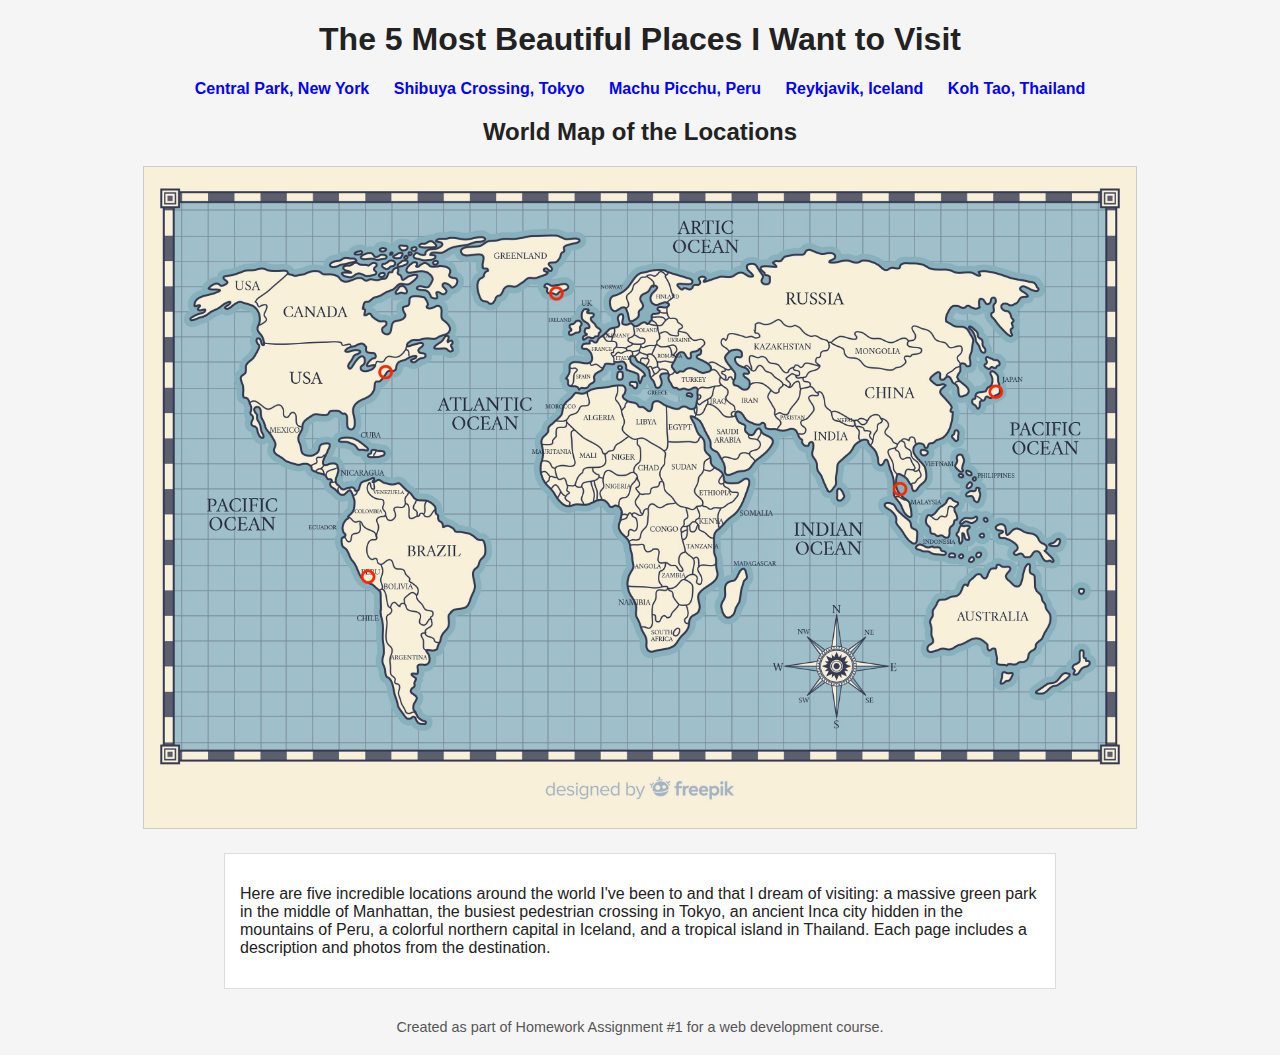
<file: index.html>
<!DOCTYPE html>
<html lang="en">
<head>
    <meta charset="UTF-8">
    <title>The 5 Most Beautiful Places I Want to Visit</title>
    <link rel="stylesheet" href="style.css">
</head>
<body>

    <h1>The 5 Most Beautiful Places I Want to Visit</h1>

    <!-- Navigation Menu -->
    <nav>
        <ul>
            <li><a href="central-park.html">Central Park, New York</a></li>
            <li><a href="shibuya-crossing.html">Shibuya Crossing, Tokyo</a></li>
            <li><a href="machu-picchu.html">Machu Picchu, Peru</a></li>
            <li><a href="reykjavik.html">Reykjavik, Iceland</a></li>
            <li><a href="koh-tao.html">Koh Tao, Thailand</a></li>
        </ul>
    </nav>

    <h2>World Map of the Locations</h2>
    <div class="map-container">
        <img src="images/map.jpg" alt="World map showing all five locations">
    </div>

    <section class="intro">
        <p>
            Here are five incredible locations around the world I've been to and that I dream of visiting:
            a massive green park in the middle of Manhattan, the busiest pedestrian
            crossing in Tokyo, an ancient Inca city hidden in the mountains of Peru,
            a colorful northern capital in Iceland, and a tropical island in Thailand.
            Each page includes a description and photos from the destination.
        </p>
    </section>

    <footer>
        <p>Created as part of Homework Assignment #1 for a web development course.</p>
    </footer>

</body>
</html>
</file>
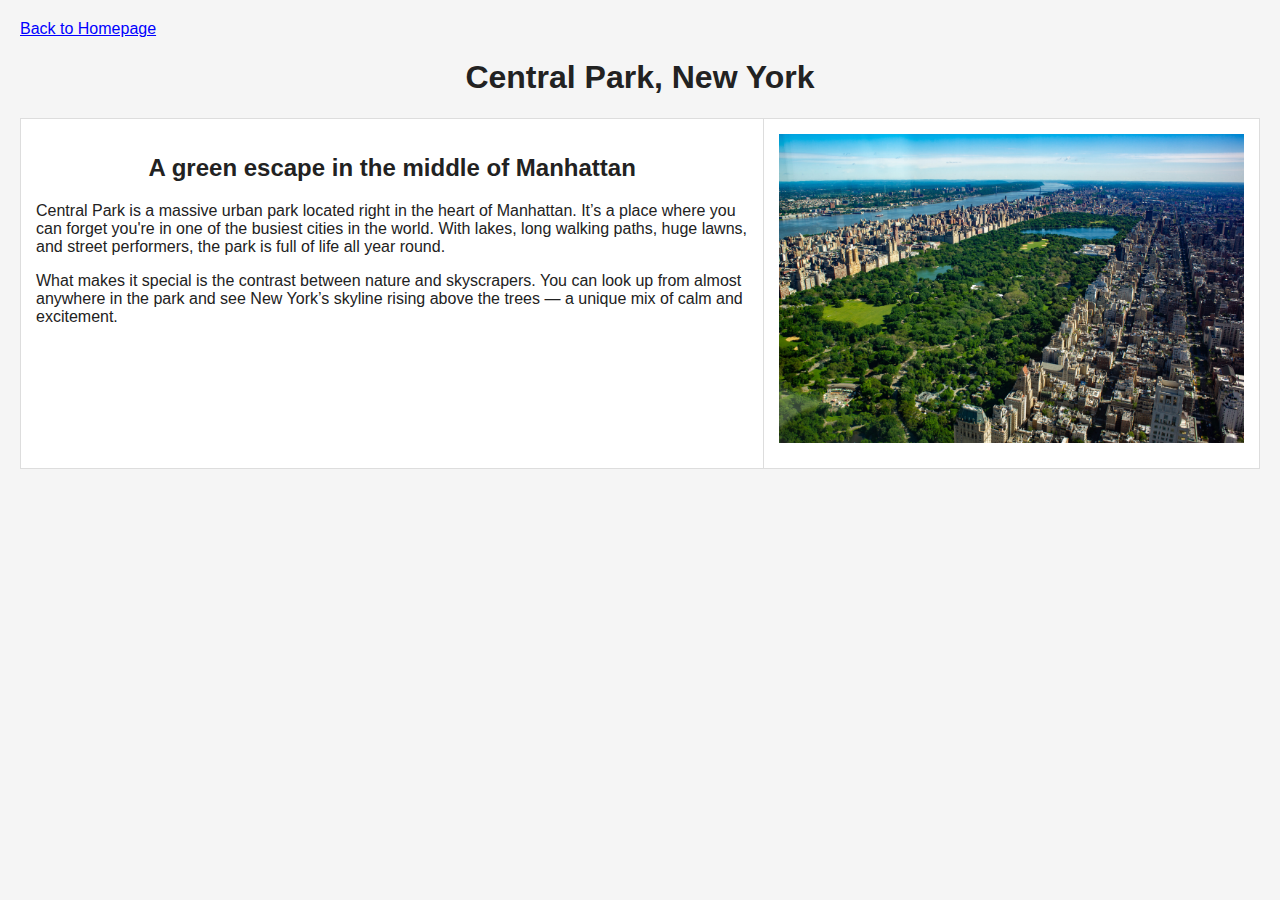
<file: central-park.html>
<!DOCTYPE html>
<html lang="en">
<head>
    <meta charset="UTF-8">
    <title>Central Park, New York</title>
    <link rel="stylesheet" href="style.css">
</head>
<body>

    <p><a href="index.html">Back to Homepage</a></p>

    <h1>Central Park, New York</h1>

    <table class="place-layout">
        <tr>
            <td class="place-text">
                <h2>A green escape in the middle of Manhattan</h2>
                <p>
                    Central Park is a massive urban park located right in the heart of Manhattan.
                    It’s a place where you can forget you're in one of the busiest cities in the world.
                    With lakes, long walking paths, huge lawns, and street performers,
                    the park is full of life all year round.
                </p>
                <p>
                    What makes it special is the contrast between nature and skyscrapers.
                    You can look up from almost anywhere in the park and see New York’s skyline
                    rising above the trees — a unique mix of calm and excitement.
                </p>
            </td>
            <td class="place-images">
                <img src="images/central-park.jpg" alt="Central Park with city buildings in the background">
            </td>
        </tr>
    </table>

</body>
</html>
</file>
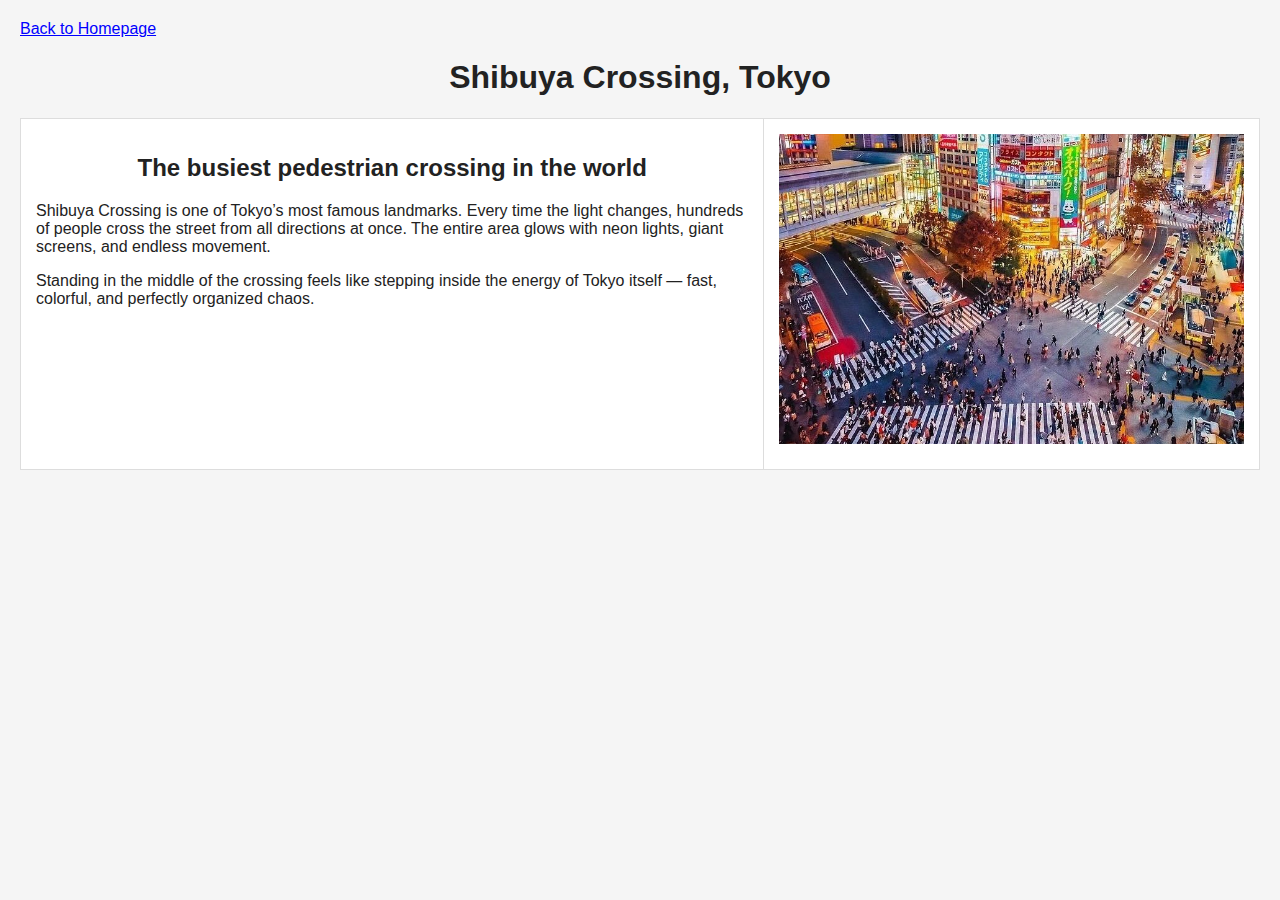
<file: shibuya-crossing.html>
<!DOCTYPE html>
<html lang="en">
<head>
    <meta charset="UTF-8">
    <title>Shibuya Crossing, Tokyo</title>
    <link rel="stylesheet" href="style.css">
</head>
<body>

    <p><a href="index.html">Back to Homepage</a></p>

    <h1>Shibuya Crossing, Tokyo</h1>

    <table class="place-layout">
        <tr>
            <td class="place-text">
                <h2>The busiest pedestrian crossing in the world</h2>
                <p>
                    Shibuya Crossing is one of Tokyo’s most famous landmarks. Every time the
                    light changes, hundreds of people cross the street from all directions at once.
                    The entire area glows with neon lights, giant screens, and endless movement.
                </p>
                <p>
                    Standing in the middle of the crossing feels like stepping inside the energy
                    of Tokyo itself — fast, colorful, and perfectly organized chaos.
                </p>
            </td>
            <td class="place-images">
                <img src="images/shibuya-crossing.jpg" alt="Shibuya Crossing at night with bright neon lights">
            </td>
        </tr>
    </table>

</body>
</html>
</file>
<file: style.css>
/* General Styling */
body {
    direction: ltr;
    font-family: Arial, sans-serif;
    margin: 20px;
    background-color: #f5f5f5;
    color: #222;
}

h1, h2 {
    text-align: center;
}

/* Navigation Menu */
nav ul {
    list-style-type: none;
    padding: 0;
    text-align: center;
    margin-top: 15px;
    margin-bottom: 20px;
}

nav li {
    display: inline-block;
    margin: 0 10px;
}

nav a {
    text-decoration: none;
    font-weight: bold;
}

/* Map */
.map-container {
    text-align: center;
    margin-top: 20px;
}

.map-container img {
    max-width: 80%;
    height: auto;
    border: 1px solid #ccc;
}

/* Intro Text */
.intro {
    max-width: 800px;
    margin: 20px auto;
    background-color: white;
    padding: 15px;
    border: 1px solid #ddd;
}

/* Table Layout */
.place-layout {
    width: 100%;
    border-collapse: collapse;
    margin-top: 20px;
    background-color: white;
}

.place-layout td {
    vertical-align: top;
    padding: 15px;
    border: 1px solid #ddd;
}

.place-text {
    width: 60%;
}

.place-images {
    width: 40%;
    text-align: center;
}

.place-images img {
    display: block;
    max-width: 100%;
    height: auto;
    margin-bottom: 10px;
}

/* Links */
a {
    color: blue;
}

a:hover {
    text-decoration: underline;
}

/* Footer */
footer {
    text-align: center;
    margin-top: 30px;
    font-size: 0.9em;
    color: #555;
}
</file>
